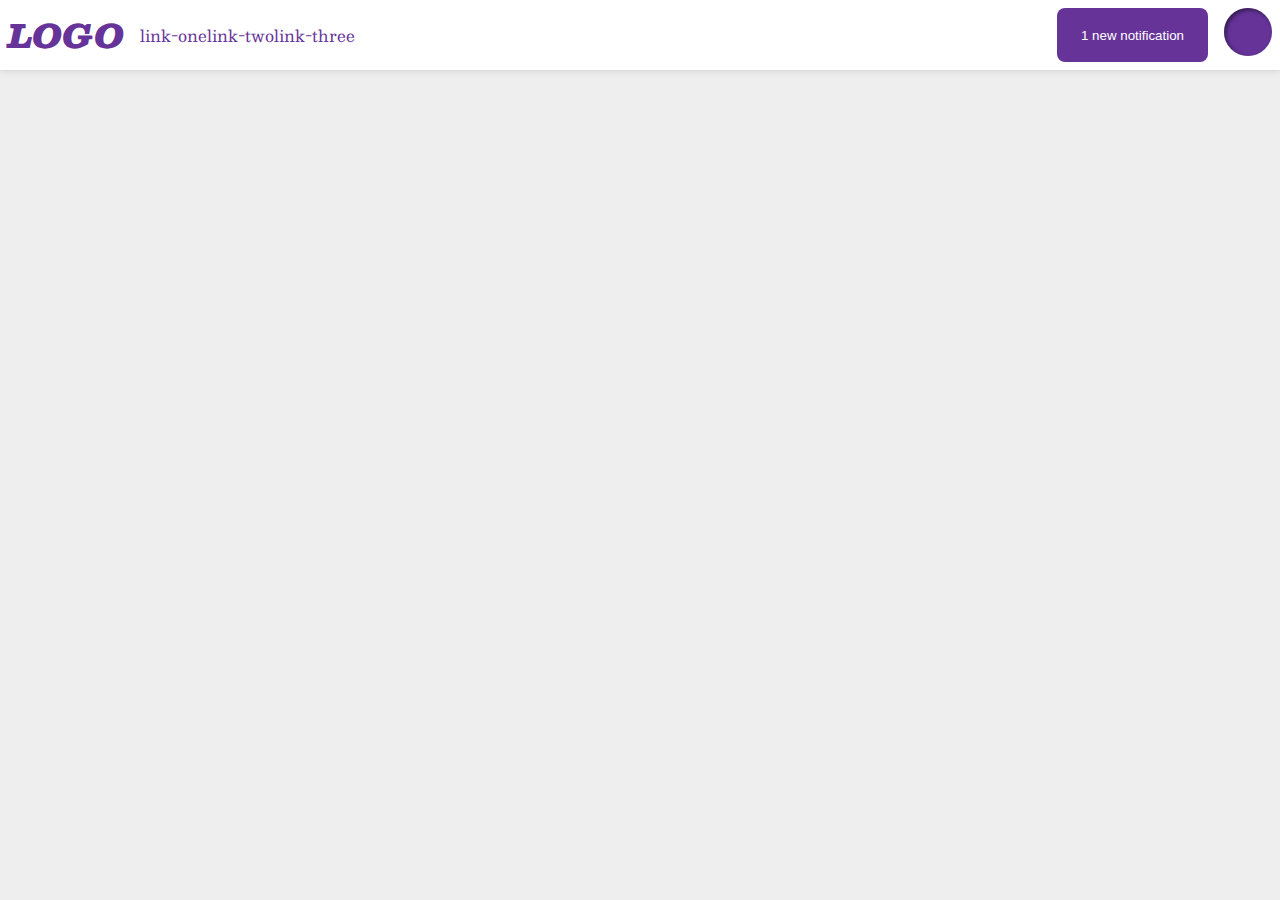
<file: foundations/flex/03-flex-header-2/index.html>
<!DOCTYPE html>
<html lang="en">
  <head>
    <meta charset="UTF-8">
    <meta http-equiv="X-UA-Compatible" content="IE=edge">
    <meta name="viewport" content="width=device-width, initial-scale=1.0">
    <title>Flex Header 2</title>
    <link rel="stylesheet" href="style.css">
  </head>
  <body>
    <div class="header">
      <div class="Left">
      <div class="logo">
        LOGO
      </div>
      
      <ul class="links">
        <li><a href="https://google.com">link-one</a></li>
        <li><a href="https://google.com">link-two</a></li>
        <li><a href="https://google.com">link-three</a></li>
      </ul>
      
      </div>
      <div class="right">
      <button class="notifications">
        1 new notification
      </button>
      <div class="profile-image"></div> </div>
    </div>
  </body>
</html>
</file>
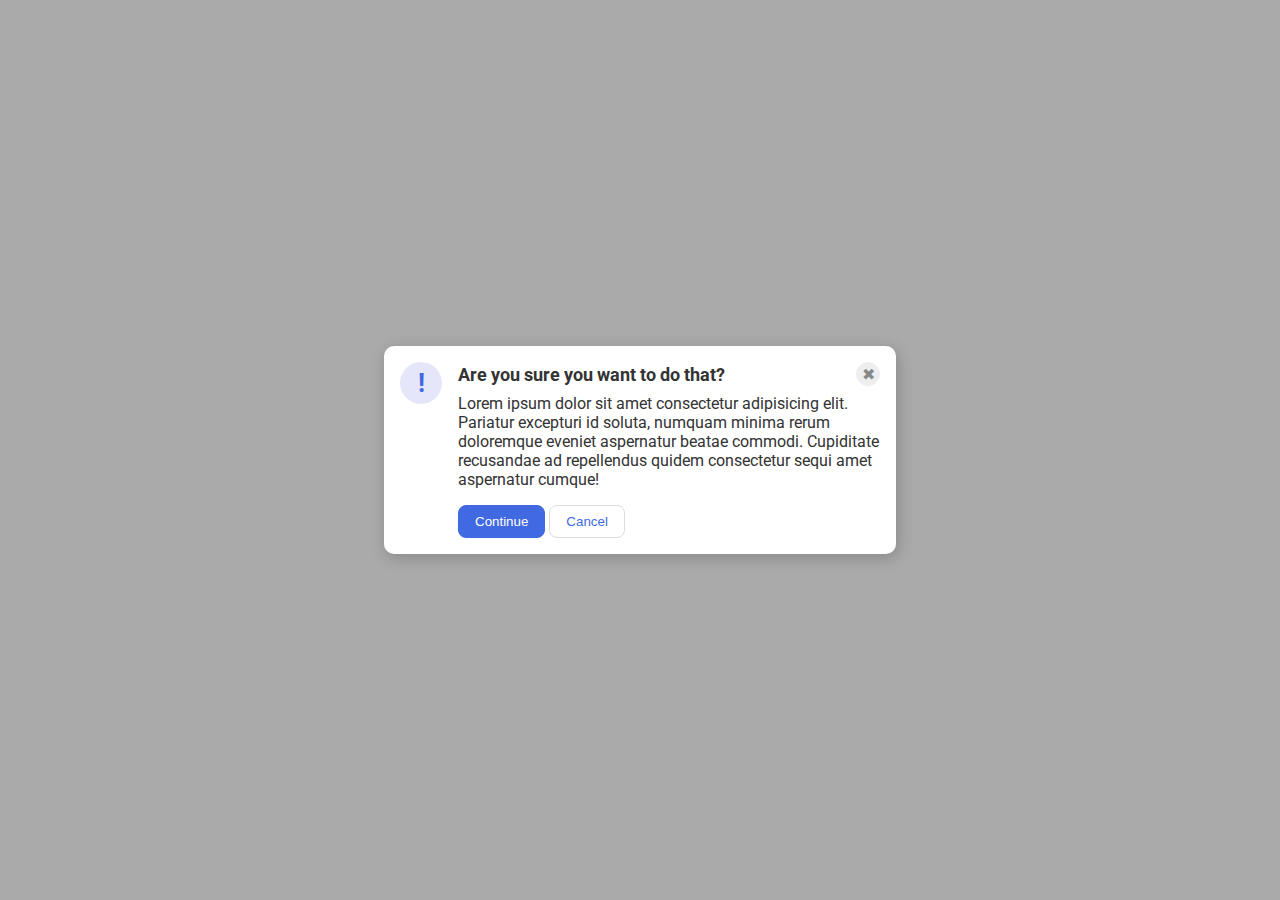
<file: foundations/flex/05-flex-modal/index.html>
<!DOCTYPE html>
<html lang="en">
  <head>
    <meta charset="UTF-8">
    <meta http-equiv="X-UA-Compatible" content="IE=edge">
    <meta name="viewport" content="width=device-width, initial-scale=1.0">
    <link rel="stylesheet" href="style.css">
    <title>Modal</title>
  </head>
  <body>
    <div class="modal">
      
      <div class="icon">!</div>
      <div class="container">
      <div class="header">Are you sure you want to do that?
      <button class="close-button">✖</button></div>
      <div class="text">Lorem ipsum dolor sit amet consectetur adipisicing elit. Pariatur excepturi id soluta, numquam minima rerum doloremque eveniet aspernatur beatae commodi. Cupiditate recusandae ad repellendus quidem consectetur sequi amet aspernatur cumque!</div>
      <button class="continue">Continue</button>
      <button class="cancel">Cancel</button>
      </div>
      
    </div>
  </body>
</html>
</file>
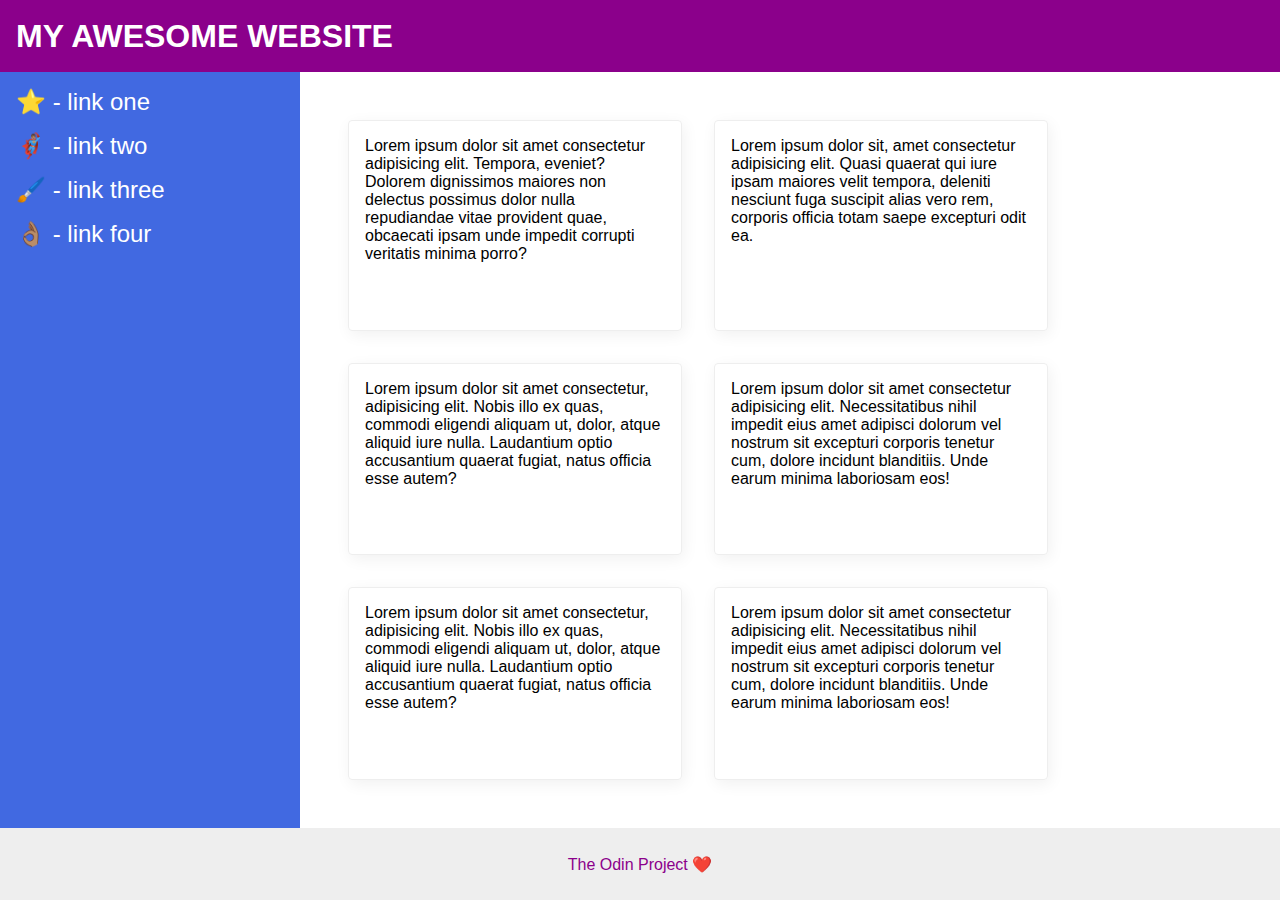
<file: foundations/flex/07-flex-layout-2/index.html>
<!DOCTYPE html>
<html lang="en">
  <head>
    <meta charset="UTF-8">
    <meta http-equiv="X-UA-Compatible" content="IE=edge">
    <meta name="viewport" content="width=device-width, initial-scale=1.0">
    <title>The Holy Grail</title>
    <link rel="stylesheet" href="style.css">
  </head>
  <body>
    <div class="header">
      MY AWESOME WEBSITE
    </div>
    <div class="main">
    <div class="sidebar">
      <ul>
        <li><a href="#">⭐ - link one</a></li>
        <li><a href="#">🦸🏽‍♂️ - link two</a></li>
        <li><a href="#">🖌️ - link three</a></li>
        <li><a href="#">👌🏽 - link four</a></li>
      </ul>
    </div>
     <div class="card-section">
    <div class="card">Lorem ipsum dolor sit amet consectetur adipisicing elit. Tempora, eveniet? Dolorem dignissimos maiores non delectus possimus dolor nulla repudiandae vitae provident quae, obcaecati ipsam unde impedit corrupti veritatis minima porro?</div>
    <div class="card">Lorem ipsum dolor sit, amet consectetur adipisicing elit. Quasi quaerat qui iure ipsam maiores velit tempora, deleniti nesciunt fuga suscipit alias vero rem, corporis officia totam saepe excepturi odit ea.</div>
    <div class="card">Lorem ipsum dolor sit amet consectetur, adipisicing elit. Nobis illo ex quas, commodi eligendi aliquam ut, dolor, atque aliquid iure nulla. Laudantium optio accusantium quaerat fugiat, natus officia esse autem?</div>
    <div class="card">Lorem ipsum dolor sit amet consectetur adipisicing elit. Necessitatibus nihil impedit eius amet adipisci dolorum vel nostrum sit excepturi corporis tenetur cum, dolore incidunt blanditiis. Unde earum minima laboriosam eos!</div>
    <div class="card">Lorem ipsum dolor sit amet consectetur, adipisicing elit. Nobis illo ex quas, commodi eligendi aliquam ut, dolor, atque aliquid iure nulla. Laudantium optio accusantium quaerat fugiat, natus officia esse autem?</div>
    <div class="card">Lorem ipsum dolor sit amet consectetur adipisicing elit. Necessitatibus nihil impedit eius amet adipisci dolorum vel nostrum sit excepturi corporis tenetur cum, dolore incidunt blanditiis. Unde earum minima laboriosam eos!</div>
    </div>
    </div>
    <div class="footer">
      The Odin Project ❤️
    </div>
  </body>
</html>
</file>
<file: foundations/flex/03-flex-header-2/style.css>
/* this is some magical font-importing.  
you'll learn about it later. */
@import url('https://fonts.googleapis.com/css2?family=Besley:ital,wght@0,400;1,900&display=swap');

body {
  margin: 0;
  background: #eee;
  font-family: Besley, serif;
}

.header {
  display: flex;
  background: white;
  border-bottom: 1px solid #ddd;
  box-shadow: 0 0 8px rgba(0,0,0,.1);
  justify-content: space-between;
  padding: 8px;
}

.profile-image {
  background: rebeccapurple;
  box-shadow: inset 2px 2px 4px rgba(0,0,0,.5);
  border-radius: 50%;
  width: 48px;
  height: 48px;
}

.logo {
  color: rebeccapurple;
  font-size: 32px;
  font-weight: 900;
  font-style: italic;
}

button {
  border: none;
  border-radius: 8px;
  background: rebeccapurple;
  color: white;
  padding: 8px 24px;
}

a {
  /* this removes the line under our links */
  text-decoration: none;
  color: rebeccapurple;
}

ul {
  display: flex;
  list-style-type: none;
  justify-content: space-between;
  margin: 0px;
  padding: 0px;
  align-items: center;
}
.right,.Left{
  display:flex;
  justify-content: space-between;
  gap:16px;    

}
</file>
<file: foundations/flex/05-flex-modal/style.css>
@import url('https://fonts.googleapis.com/css2?family=Roboto:wght@400;700&display=swap');

html, body {
  height: 100%;
}

body {
  font-family: Roboto, sans-serif;
  margin: 0;
  background: #aaa;
  color: #333;
  /* I'll give you this one for free lol */
  display: flex;
  align-items: center;
  justify-content: center;
}

.modal {
  background: white;
  width: 480px;
  border-radius: 10px;
  box-shadow: 2px 4px 16px rgba(0,0,0,.2);
  display: flex;
  padding: 16px;
  gap: 16px; 
}

.icon {
  color: royalblue;
  font-size: 26px;
  font-weight: 700;
  background: lavender;
  width: 42px;
  height: 42px;
  border-radius: 50%;
  display: flex;
  align-items: center;
  justify-content: center;
  flex-shrink: 0;
}

.close-button {
  background: #eee;
  border-radius: 50%;
  color: #888;
  font-weight: 400;
  font-size: 16px;
  height: 24px;
  width: 24px;
  display: flex;
  align-items: center;
  justify-content: center;
  border: 1px solid #eee;
  padding: 0;
}

button {
  cursor: pointer;
  padding: 8px 16px;
  border-radius: 8px;
}

button.continue {
  background: royalblue;
  border: 1px solid royalblue;
  color: white;
}

button.cancel {
  background: white;
  border: 1px solid #ddd;
  color: royalblue;
}

.header{
  display: flex;
  font-size:18px; 
  font-weight: 700;
  justify-content: space-between;
  align-items: center;
  margin-bottom: 8px;
}
.text {
  margin-bottom: 16px;
}
</file>
<file: foundations/flex/07-flex-layout-2/style.css>
body {
  font-family: -apple-system, BlinkMacSystemFont, 'Segoe UI', Roboto, Oxygen, Ubuntu, Cantarell, 'Open Sans', 'Helvetica Neue', sans-serif;
  margin: 0;
  min-height: 100vh;
  display: flex;
  flex-direction: column;

}

.header {
  height: 72px;
  background: darkmagenta;
  color: white;
  display: flex;
  align-items: center;
  padding: 0 16px;
  font-size: 32px;
  font-weight: 900;
}

.footer {
  height: 72px;
  background: #eee;
  color: darkmagenta;
  display: flex;
  align-items: center;
  justify-content:center ;
}

.sidebar {
  width: 300px;
  background: royalblue;
  box-sizing: border-box;
  flex:1 0 auto;
  padding: 16px;
}

.card {
  border: 1px solid #eee;
  box-shadow: 2px 4px 16px rgba(0,0,0,.06);
  border-radius: 4px;
  padding: 16px;
  width: 300px;
}
.card-section{
  display: flex;
  gap: 32px;
  flex-wrap: wrap;
  padding: 48px;
}

a{
  text-decoration: none;
  color: white;
  font-size: 24px;
}
ul{
list-style: none;
padding: 0;
margin: 0;
}
.main{
display: flex;
flex: 1;
}
li{
  padding-bottom: 16px;
}
</file>
